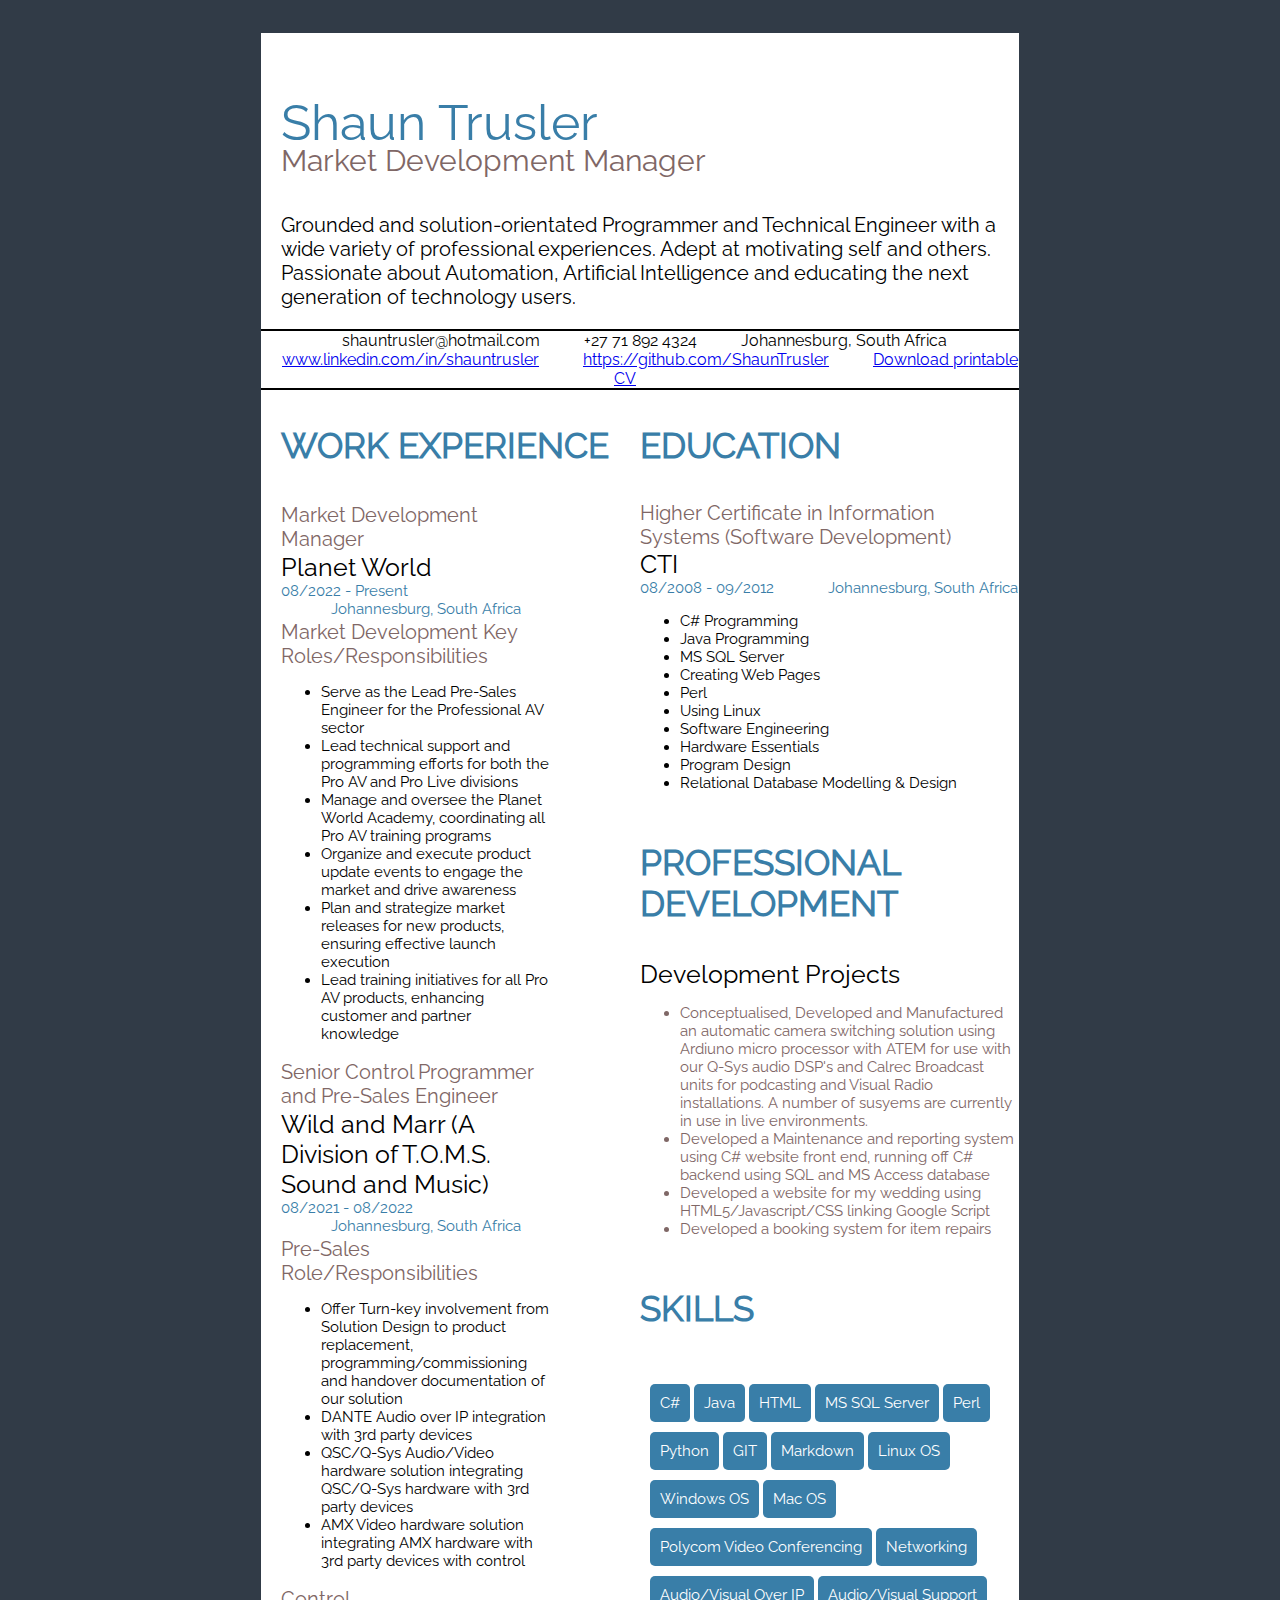
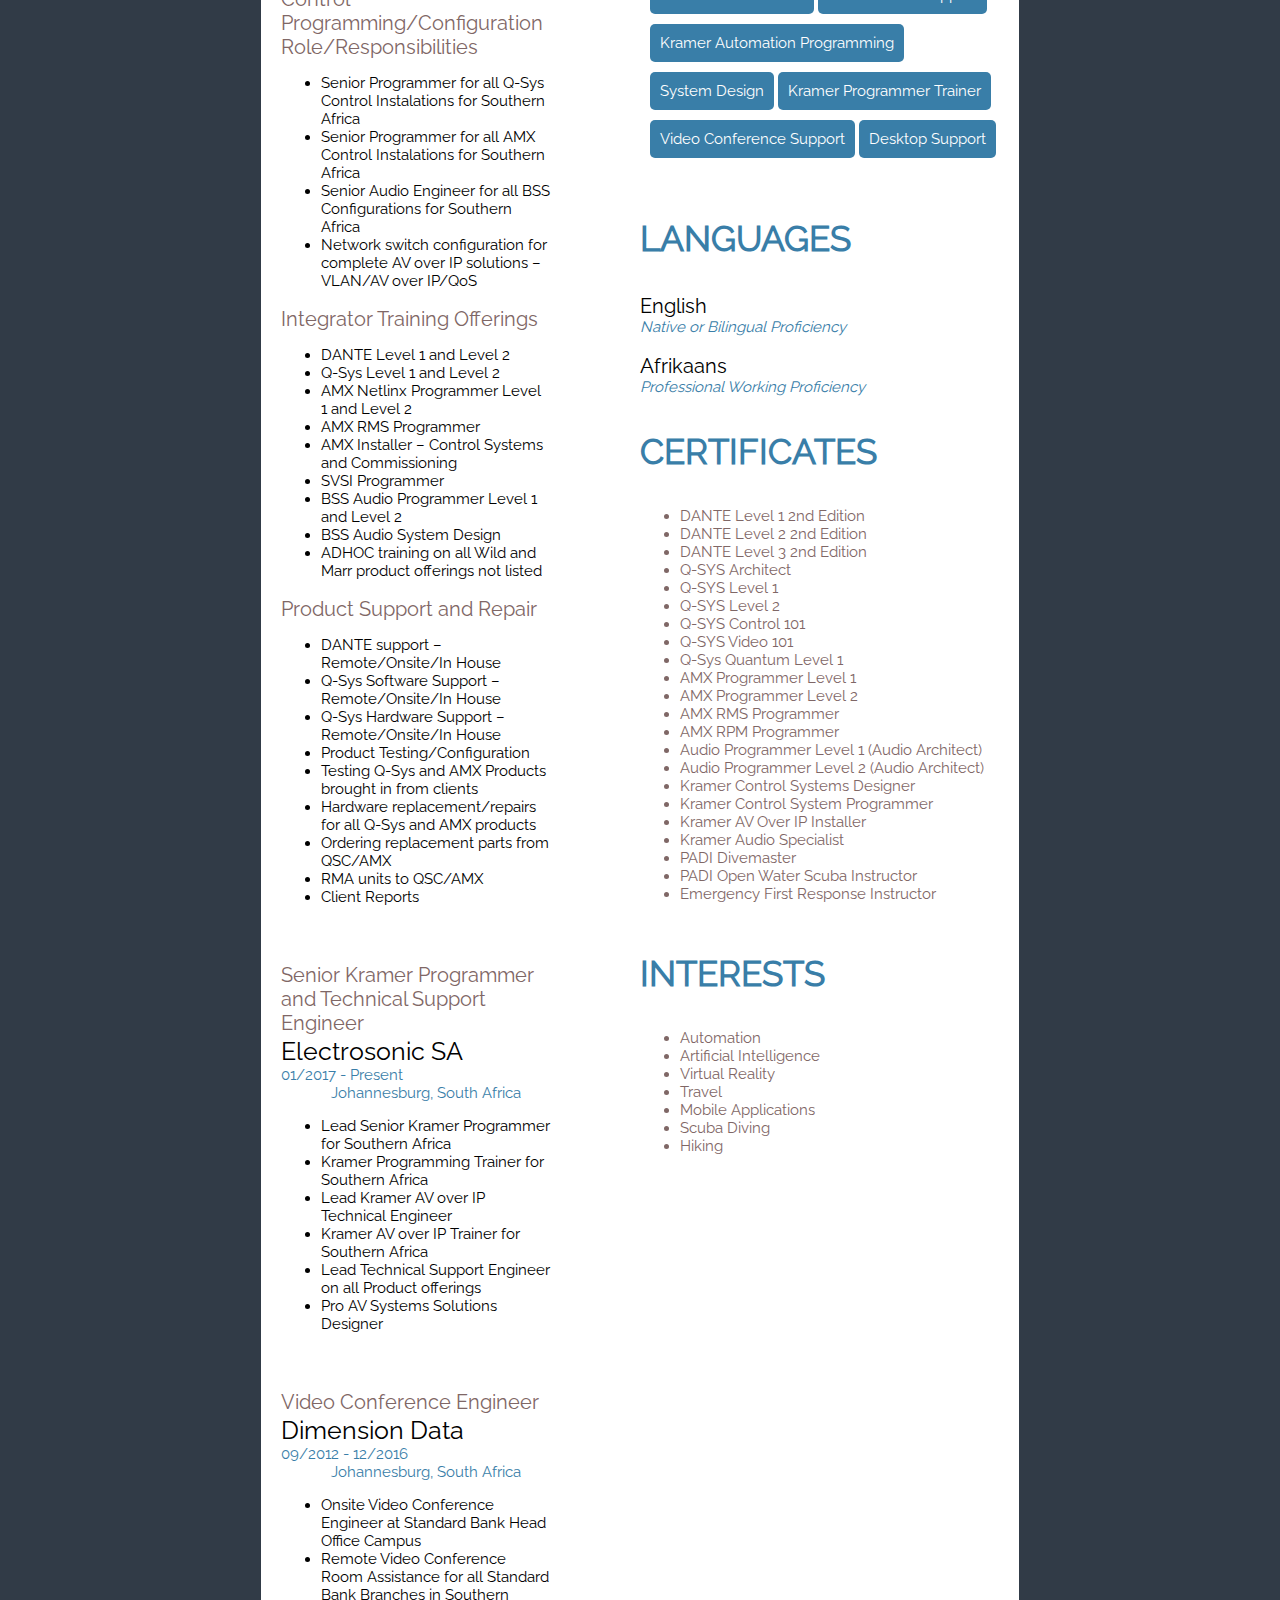
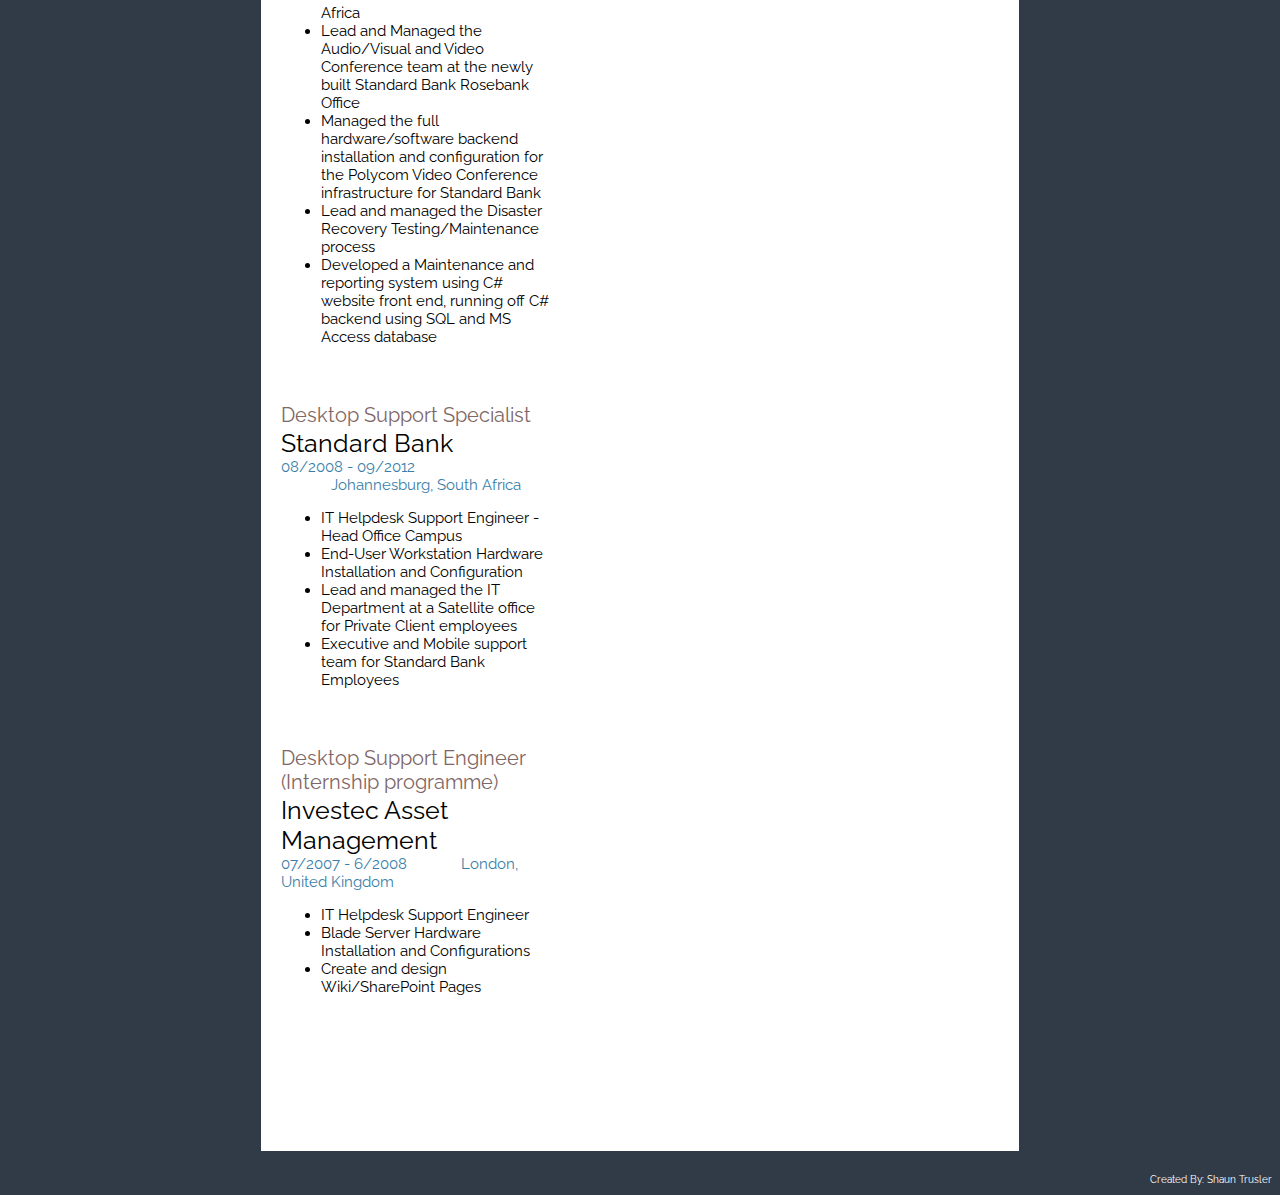
<file: index.html>
<!doctype html>
<HTML>
	<HEAD>
		<link href='css/Desktop.css' rel='stylesheet' media="screen">
		<link href='css/PrintStyle.css' rel='stylesheet' media="print">
	</HEAD>
	<BODY>
		<div class="page">
			<section>
				<div class="header">
					<p id="Name">Shaun Trusler</p>
					<p id="CurrentTitle">Market Development Manager</p>
					<p id="Sumary">Grounded and solution-orientated Programmer and Technical Engineer with a wide variety of professional experiences. Adept at motivating self and others. Passionate about Automation, Artificial Intelligence and educating the next generation of technology users.</p>
				</div>
			</section>
			
			<section>
				<div class="contactBlock">
					<div class="contact">
						<div id="Email" class="contact">shauntrusler@hotmail.com</div>
						<div id="Tel" class="contact">+27 71 892 4324</div>
						<div id="Location" class="contact">Johannesburg, South Africa</div></br>
						<div id="LinkedIn" class="contact"><a href="http://www.linkedin.com/in/shauntrusler">www.linkedin.com/in/shauntrusler</a></div>
						<div id="GIT" class="contact"><a href="https://github.com/ShaunTrusler">https://github.com/ShaunTrusler</a></div>
						<div id="CV" class="contact"><a href="Shaun_Trusler_CV.pdf" target="_blank">Download printable CV</a></div>
					</div>
				</div>
			</section>
			
			<section>
				<div class="column workExperienceContainer">
					<p class="headings"><b>WORK EXPERIENCE</b></p>

					<div class="jobContainer">
						<div class="jobTitle">Market Development Manager</div>
						<div class="company">Planet World</div>
						<div class="period">08/2022 - Present</div>
						<div class="location">Johannesburg, South Africa</div>
						<div class="jobTitle">Market Development Key Roles/Responsibilities</div>
						<ul class="tasks">
							<li>Serve as the Lead Pre-Sales Engineer for the Professional AV sector</li>
							<li>Lead technical support and programming efforts for both the Pro AV and Pro Live divisions</li>
							<li>Manage and oversee the Planet World Academy, coordinating all Pro AV training programs</li>
							<li>Organize and execute product update events to engage the market and drive awareness</li>
							<li>Plan and strategize market releases for new products, ensuring effective launch execution</li>
							<li>Lead training initiatives for all Pro AV products, enhancing customer and partner knowledge</li>
						</ul>
						<div class="jobTitle">Senior Control Programmer and Pre-Sales Engineer</div>
						<div class="company">Wild and Marr (A Division of T.O.M.S. Sound and Music)</div>
						<div class="period">08/2021 - 08/2022</div>
						<div class="location">Johannesburg, South Africa</div>
						<div class="jobTitle">Pre-Sales Role/Responsibilities</div>
						<ul class="tasks">
							<li>Offer Turn-key involvement from Solution Design to product replacement, programming/commissioning and handover documentation of our solution</li>
							<li>DANTE Audio over IP integration with 3rd party devices</li>
							<li>QSC/Q-Sys Audio/Video hardware solution integrating QSC/Q-Sys hardware with 3rd party devices</li>
							<li>AMX Video hardware solution integrating AMX hardware with 3rd party devices with control</li>
						</ul>
						<div class="jobTitle">Control Programming/Configuration Role/Responsibilities</div>
						<ul class="tasks">
							<li>Senior Programmer for all Q-Sys Control Instalations for Southern Africa</li>
							<li>Senior Programmer for all AMX Control Instalations for Southern Africa</li>
							<li>Senior Audio Engineer for all BSS Configurations for Southern Africa</li>
							<li>Network switch configuration for complete AV over IP solutions – VLAN/AV over IP/QoS </li>
						</ul>
						<div class="jobTitle">Integrator Training Offerings</div>
						<ul class="tasks">
							<li>DANTE Level 1 and Level 2</li>
							<li>Q-Sys Level 1 and Level 2</li>
							<li>AMX Netlinx Programmer Level 1 and Level 2 </li>
							<li>AMX RMS Programmer </li>
							<li>AMX Installer – Control Systems and Commissioning</li>
							<li>SVSI Programmer</li>
							<li>BSS Audio Programmer Level 1 and Level 2 </li>
							<li>BSS Audio System Design</li>
							<li>ADHOC training on all Wild and Marr product offerings not listed</li>
						</ul>
						<div class="jobTitle">Product Support and Repair</div>
						<ul class="tasks">
							<li>DANTE support – Remote/Onsite/In House </li>
							<li>Q-Sys Software Support – Remote/Onsite/In House </li>
							<li>Q-Sys Hardware Support – Remote/Onsite/In House </li>
							<li>Product Testing/Configuration</li>
							<li>Testing Q-Sys and AMX Products brought in from clients </li>
							<li>Hardware replacement/repairs for all Q-Sys and AMX products </li>
							<li>Ordering replacement parts from QSC/AMX </li>
							<li>RMA units to QSC/AMX </li>
							<li>Client Reports </li>
						</ul>
					</div>

					<div class="jobContainer">
						<div class="jobTitle">Senior Kramer Programmer and Technical Support Engineer</div>
						<div class="company">Electrosonic SA</div>
						<div class="period">01/2017 - Present</div>
						<div class="location">Johannesburg, South Africa</div>
						<ul class="tasks">
							<li>Lead Senior Kramer Programmer for Southern Africa</li>
							<li>Kramer Programming Trainer for Southern Africa</li>
							<li>Lead Kramer AV over IP Technical Engineer</li>
							<li>Kramer AV over IP Trainer for Southern Africa</li>
							<li>Lead Technical Support Engineer on all Product offerings</li>
							<li>Pro AV Systems Solutions Designer</li>
						</ul>
					</div>

					<div class="jobContainer">
						<div class="jobTitle">Video Conference Engineer</div>
						<div class="company">Dimension Data</div>
						<div class="period">09/2012 - 12/2016</div>
						<div class="location">Johannesburg, South Africa</div>
						<ul class="tasks">
							<li>Onsite Video Conference Engineer at Standard Bank Head Office Campus</li>
							<li>Remote Video Conference Room Assistance for all Standard Bank Branches in Southern Africa</li>
							<li>Lead and Managed the Audio/Visual and Video Conference team at the newly built Standard Bank Rosebank Office</li>
							<li>Managed the full hardware/software backend installation and configuration for the Polycom Video Conference infrastructure for Standard Bank</li>
							<li>Lead and managed the Disaster Recovery Testing/Maintenance process</li>
							<li>Developed a Maintenance and reporting system using C# website front end, running off C# backend using SQL and MS Access database</li>
						</ul>
					</div>

					<div class="jobContainer">
						<div class="jobTitle">Desktop Support Specialist</div>
						<div class="company">Standard Bank</div>
						<div class="period">08/2008 - 09/2012</div>
						<div class="location">Johannesburg, South Africa</div>
						<ul class="tasks">
							<li>IT Helpdesk Support Engineer - Head Office Campus</li>
							<li>End-User Workstation Hardware Installation and Configuration</li>
							<li>Lead and managed the IT Department at a Satellite office for Private Client employees</li>
							<li>Executive and Mobile support team for Standard Bank Employees</li>
						</ul>
					</div>

					<div class="jobContainer">
						<div class="jobTitle">Desktop Support Engineer (Internship programme)</div>
						<div class="company">Investec Asset Management</div>
						<div class="period">07/2007 - 6/2008</div>
						<div class="location">London, United Kingdom</div>
						<ul class="tasks">
							<li>IT Helpdesk Support Engineer</li>
							<li>Blade Server Hardware Installation and Configurations</li>
							<li>Create and design Wiki/SharePoint Pages</li>
						</ul>
					</div>
					
				</div>
			</section>
			
			<section>
				<div class="column contentContainer">
					<p class="headings"><b>EDUCATION</b></p>
					<div class="myEdu">Higher Certificate in Information Systems (Software Development)</div>
					<div class="inst">CTI</div>
					<div class="period">08/2008 - 09/2012</div>
					<div class="location">Johannesburg, South Africa</div>
					<ul class="courses">
						<li>C# Programming</li>
						<li>Java Programming</li>
						<li>MS SQL Server</li>
						<li>Creating Web Pages</li>
						<li>Perl</li>
						<li>Using Linux</li>
						<li>Software Engineering</li>
						<li>Hardware Essentials</li>
						<li>Program Design</li>
						<li>Relational Database Modelling & Design</li>
					</ul>
				</div>
			</section>	
			
			<section>
				<div class="column contentContainer">
					<p class="headings"><b>PROFESSIONAL DEVELOPMENT</b></p>
					<div class="company">Development Projects</div>
					<ul class="myCert">
						<li>Conceptualised, Developed and Manufactured an automatic camera switching solution using Ardiuno micro processor with ATEM for use with our Q-Sys audio DSP's and Calrec Broadcast units for podcasting and Visual Radio installations. A number of susyems are currently in use in live environments.</li>
						<li>Developed a Maintenance and reporting system using C# website front end, running off C# backend using SQL and MS Access database</li>
						<li>Developed a website for my wedding using HTML5/Javascript/CSS linking Google Script</li>
						<li>Developed a booking system for item repairs</li>
					</ul>
				</div>
			</section>

			<section>
				<div class="column contentContainer skillsList">
					<p class="headings"><b>SKILLS</b></p>
					<ul>
						<li class="skills">C#</li>
						<li class="skills">Java</li>
						<li class="skills">HTML</li>
						<li class="skills">MS SQL Server</li>
						<li class="skills">Perl</li>
						<li class="skills">Python</li>
						<li class="skills">GIT</li>
						<li class="skills">Markdown</li>
						<li class="skills">Linux OS</li>
						<li class="skills">Windows OS</li>
						<li class="skills">Mac OS</li>
						<li class="skills">Polycom Video Conferencing</li>
						<li class="skills">Networking</li>
						<li class="skills">Audio/Visual Over IP</li>
						<li class="skills">Audio/Visual Support</li>
						<li class="skills">Kramer Automation Programming</li>
						<li class="skills">System Design</li>
						<li class="skills">Kramer Programmer Trainer</li>						
						<li class="skills">Video Conference Support</li>
						<li class="skills">Desktop Support</li>
					</ul>
				</div>
			</section>
			
			<section>
				<div class="column contentContainer">
					<p class="headings"><b>LANGUAGES</b></p>
					<div class="myLang">English</div>				
					<div class="proficiency"><i>Native or Bilingual Proficiency</i></div></br>
					<div class="myLang">Afrikaans</div>
					<div class="proficiency"><i>Professional Working Proficiency</i></div>
				</div>
			</section>					
			
			<section>
				<div class="column contentContainer">
					<p class="headings"><b>CERTIFICATES</b></p>
					<ul class="myCert">
						<li>DANTE Level 1 2nd Edition</li>
						<li>DANTE Level 2 2nd Edition</li>
						<li>DANTE Level 3 2nd Edition</li>
						<li>Q-SYS Architect</li>
						<li>Q-SYS Level 1</li>
						<li>Q-SYS Level 2</li>
						<li>Q-SYS Control 101</li>
						<li>Q-SYS Video 101</li>
						<li>Q-Sys Quantum Level 1</li>
						<li>AMX Programmer Level 1</li>
						<li>AMX Programmer Level 2</li>
						<li>AMX RMS Programmer</li>
						<li>AMX RPM Programmer</li>
						<li>Audio Programmer Level 1 (Audio Architect)</li>
						<li>Audio Programmer Level 2 (Audio Architect)</li>
						<li>Kramer Control Systems Designer</li>
						<li>Kramer Control System Programmer</li>
						<li>Kramer AV Over IP Installer</li>
						<li>Kramer Audio Specialist</li>
						<li>PADI Divemaster</li>
						<li>PADI Open Water Scuba Instructor</li>
						<li>Emergency First Response Instructor</li>
					</ul>
				</div>
			</section>
			
			<section>
				<div class="column contentContainer">
					<p class="headings"><b>INTERESTS</b></p>
					<ul class="interestList">
						<li class="interests">Automation</li>
						<li class="interests">Artificial Intelligence</li>
						<li class="interests">Virtual Reality</li>
						<li class="interests">Travel</li>
						<li class="interests">Mobile Applications</li>
						<li class="interests">Scuba Diving</li>
						<li class="interests">Hiking</li>
					</ul>
				</div>
			</section>
		</div>
	</BODY>
	<FOOTER>
		<p id="Signature">Created By: Shaun Trusler</p>
	</FOOTER>
</HTML>
</file>
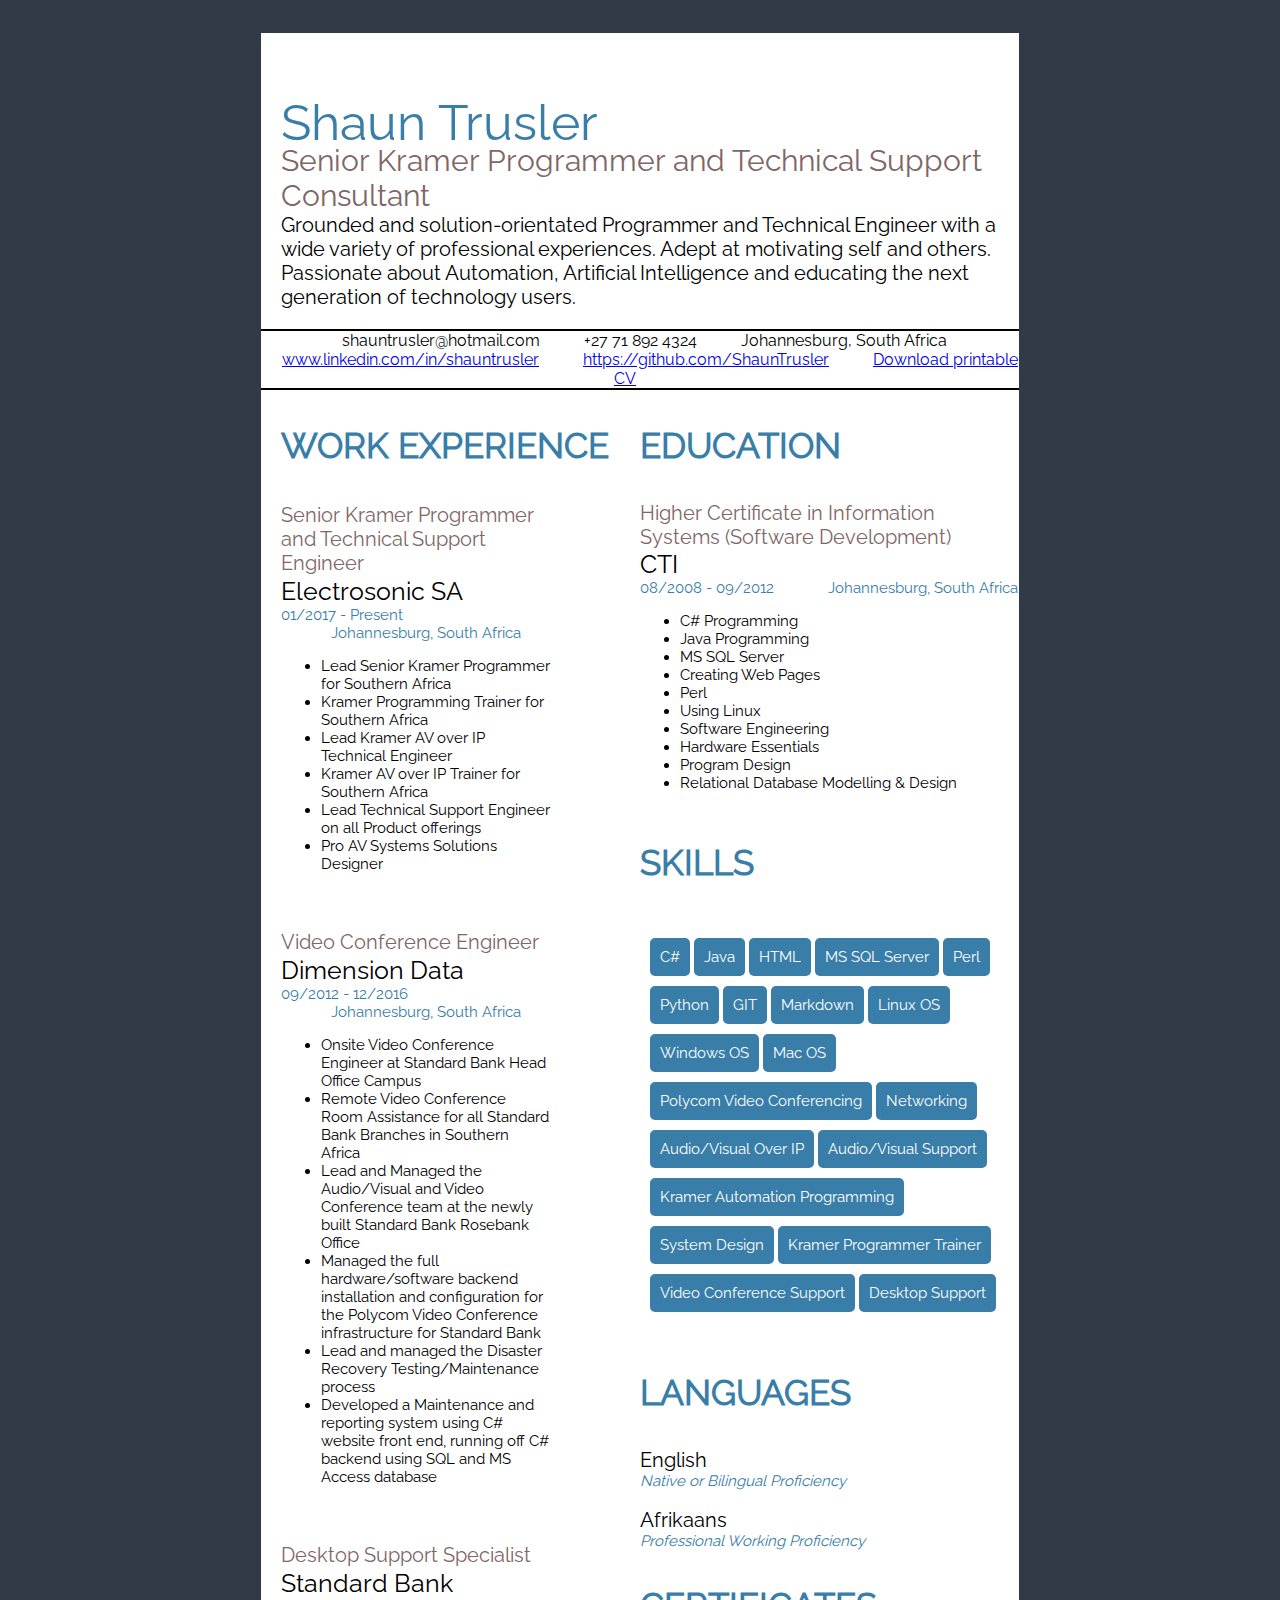
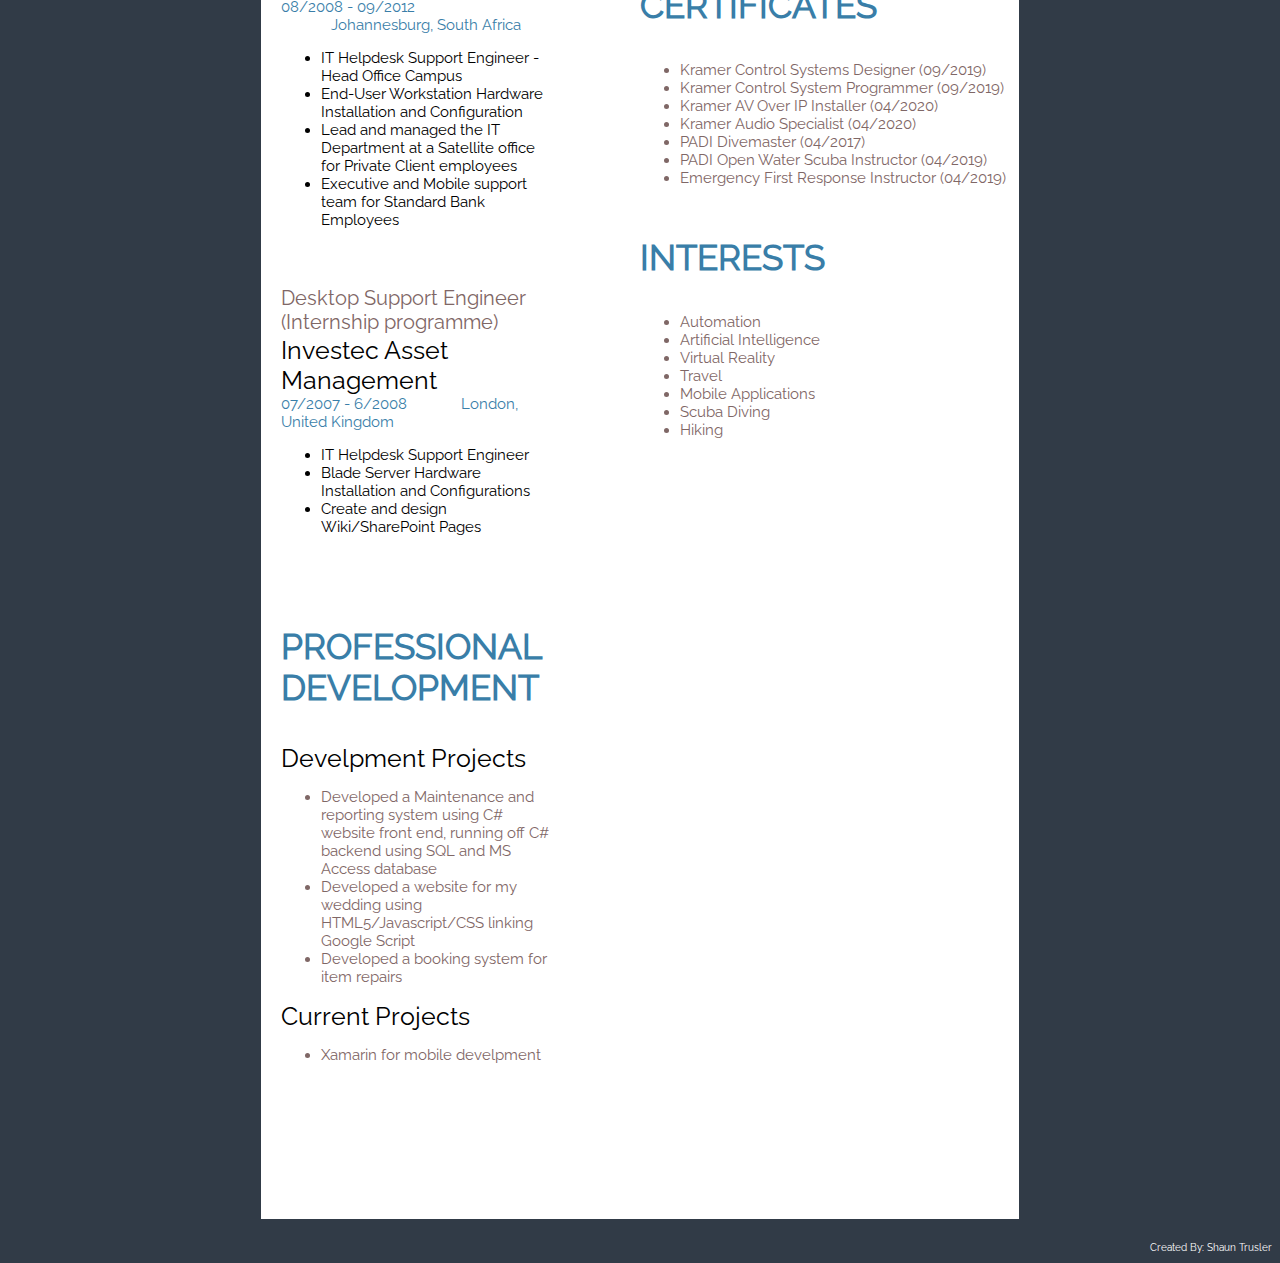
<file: index.old.html>
<!doctype html>
<HTML>
	<HEAD>
		<link href='css/Desktop.css' rel='stylesheet' media="screen">
		<link href='css/PrintStyle.css' rel='stylesheet' media="print">
	</HEAD>
	<BODY>
		<div class="page">
			<section>
				<div class="header">
					<p id="Name">Shaun Trusler</p>
					<p id="CurrentTitle">Senior Kramer Programmer and Technical Support Consultant</p>
					<p id="Sumary">Grounded and solution-orientated Programmer and Technical Engineer with a wide variety of professional experiences. Adept at motivating self and others. Passionate about Automation, Artificial Intelligence and educating the next generation of technology users.</p>
				</div>
			</section>
			
			<section>
				<div class="contactBlock">
					<div class="contact">
						<div id="Email" class="contact">shauntrusler@hotmail.com</div>
						<div id="Tel" class="contact">+27 71 892 4324</div>
						<div id="Location" class="contact">Johannesburg, South Africa</div></br>
						<div id="LinkedIn" class="contact"><a href="http://www.linkedin.com/in/shauntrusler">www.linkedin.com/in/shauntrusler</a></div>
						<div id="GIT" class="contact"><a href="https://github.com/ShaunTrusler">https://github.com/ShaunTrusler</a></div>
						<div id="CV" class="contact"><a href="Shaun_Trusler_CV.pdf" target="_blank">Download printable CV</a></div>
					</div>
				</div>
			</section>
			
			<section>
				<div class="column workExperienceContainer"> 
					<p class="headings"><b>WORK EXPERIENCE</b></p>
					
					<div class="jobContainer">				
						<div class="jobTitle">Senior Kramer Programmer and Technical Support Engineer</div>
						<div class="company">Electrosonic SA</div>
						<div class="period">01/2017 - Present</div>
						<div class="location">Johannesburg, South Africa</div>
						<ul class="tasks">
							<li>Lead Senior Kramer Programmer for Southern Africa</li>
							<li>Kramer Programming Trainer for Southern Africa</li>
							<li>Lead Kramer AV over IP Technical Engineer</li>
							<li>Kramer AV over IP Trainer for Southern Africa</li>
							<li>Lead Technical Support Engineer on all Product offerings</li>
							<li>Pro AV Systems Solutions Designer</li>							
						</ul>
					</div>
					
					<div class="jobContainer">				
						<div class="jobTitle">Video Conference Engineer</div>
						<div class="company">Dimension Data</div>
						<div class="period">09/2012 - 12/2016</div>
						<div class="location">Johannesburg, South Africa</div>
						<ul class="tasks">
							<li>Onsite Video Conference Engineer at Standard Bank Head Office Campus</li>
							<li>Remote Video Conference Room Assistance for all Standard Bank Branches in Southern Africa</li>
							<li>Lead and Managed the Audio/Visual and Video Conference team at the newly built Standard Bank Rosebank Office</li>
							<li>Managed the full hardware/software backend installation and configuration for the Polycom Video Conference infrastructure for Standard Bank</li>
							<li>Lead and managed the Disaster Recovery Testing/Maintenance process</li>
							<li>Developed a Maintenance and reporting system using C# website front end, running off C# backend using SQL and MS Access database</li>
						</ul>
					</div>
					
					<div class="jobContainer">				
						<div class="jobTitle">Desktop Support Specialist</div>
						<div class="company">Standard Bank</div>
						<div class="period">08/2008 - 09/2012</div>
						<div class="location">Johannesburg, South Africa</div>
						<ul class="tasks">
							<li>IT Helpdesk Support Engineer - Head Office Campus</li>
							<li>End-User Workstation Hardware Installation and Configuration</li>
							<li>Lead and managed the IT Department at a Satellite office for Private Client employees</li>
							<li>Executive and Mobile support team for Standard Bank Employees</li>
						</ul>
					</div>
					
					<div class="jobContainer">				
						<div class="jobTitle">Desktop Support Engineer (Internship programme)</div>
						<div class="company">Investec Asset Management</div>
						<div class="period">07/2007 - 6/2008</div>
						<div class="location">London, United Kingdom</div>
						<ul class="tasks">
							<li>IT Helpdesk Support Engineer</li>
							<li>Blade Server Hardware Installation and Configurations</li>
							<li>Create and design Wiki/SharePoint Pages</li>
						</ul>
					</div>

						<div class="jobContainer">
							<p class="headings"><b>PROFESSIONAL DEVELOPMENT</b></p>
							<div class="company">Develpment Projects</div>				
							<ul class="myCert">
								<li>Developed a Maintenance and reporting system using C# website front end, running off C# backend using SQL and MS Access database</li>
								<li>Developed a website for my wedding using HTML5/Javascript/CSS linking Google Script</li>
								<li>Developed a booking system for item repairs</li>						
							</ul>
							<div class="company">Current Projects</div>
							<ul class="myCert">
								<li>Xamarin for mobile develpment</li>						
							</ul>
						</div>
				</div>
			</section>
			
			
			
			<section>
				<div class="column contentContainer">
					<p class="headings"><b>EDUCATION</b></p>
					<div class="myEdu">Higher Certificate in Information Systems (Software Development)</div>
					<div class="inst">CTI</div>
					<div class="period">08/2008 - 09/2012</div>
					<div class="location">Johannesburg, South Africa</div>
					<ul class="courses">
						<li>C# Programming</li>
						<li>Java Programming</li>
						<li>MS SQL Server</li>
						<li>Creating Web Pages</li>
						<li>Perl</li>
						<li>Using Linux</li>
						<li>Software Engineering</li>
						<li>Hardware Essentials</li>
						<li>Program Design</li>
						<li>Relational Database Modelling & Design</li>
					</ul>
				</div>
			</section>						

			<section>
				<div class="column contentContainer skillsList">
					<p class="headings"><b>SKILLS</b></p>
					<ul>
						<li class="skills">C#</li>
						<li class="skills">Java</li>
						<li class="skills">HTML</li>
						<li class="skills">MS SQL Server</li>
						<li class="skills">Perl</li>
						<li class="skills">Python</li>
						<li class="skills">GIT</li>
						<li class="skills">Markdown</li>
						<li class="skills">Linux OS</li>
						<li class="skills">Windows OS</li>
						<li class="skills">Mac OS</li>
						<li class="skills">Polycom Video Conferencing</li>
						<li class="skills">Networking</li>
						<li class="skills">Audio/Visual Over IP</li>
						<li class="skills">Audio/Visual Support</li>
						<li class="skills">Kramer Automation Programming</li>
						<li class="skills">System Design</li>
						<li class="skills">Kramer Programmer Trainer</li>						
						<li class="skills">Video Conference Support</li>
						<li class="skills">Desktop Support</li>
					</ul>
				</div>
			</section>
			
			<section>
				<div class="column contentContainer">
					<p class="headings"><b>LANGUAGES</b></p>
					<div class="myLang">English</div>				
					<div class="proficiency"><i>Native or Bilingual Proficiency</i></div></br>
					<div class="myLang">Afrikaans</div>
					<div class="proficiency"><i>Professional Working Proficiency</i></div>
				</div>
			</section>					
			
			<section>
				<div class="column contentContainer">
					<p class="headings"><b>CERTIFICATES</b></p>
					<ul class="myCert">
						<li>Kramer Control Systems Designer (09/2019)</li>
						<li>Kramer Control System Programmer (09/2019)</li>
						<li>Kramer AV Over IP Installer (04/2020)</li>
						<li>Kramer Audio Specialist (04/2020)</li>
						<li>PADI Divemaster (04/2017)</li>
						<li>PADI Open Water Scuba Instructor (04/2019)</li>
						<li>Emergency First Response Instructor (04/2019)</li>
					</ul>
				</div>
			</section>
			
			<section>
				<div class="column contentContainer">
					<p class="headings"><b>INTERESTS</b></p>
					<ul class="interestList">
						<li class="interests">Automation</li>
						<li class="interests">Artificial Intelligence</li>
						<li class="interests">Virtual Reality</li>
						<li class="interests">Travel</li>
						<li class="interests">Mobile Applications</li>
						<li class="interests">Scuba Diving</li>
						<li class="interests">Hiking</li>
					</ul>
				</div>
			</section>
		</div>
	</BODY>
	<FOOTER>
		<p id="Signature">Created By: Shaun Trusler</p>
	</FOOTER>
</HTML>
</file>
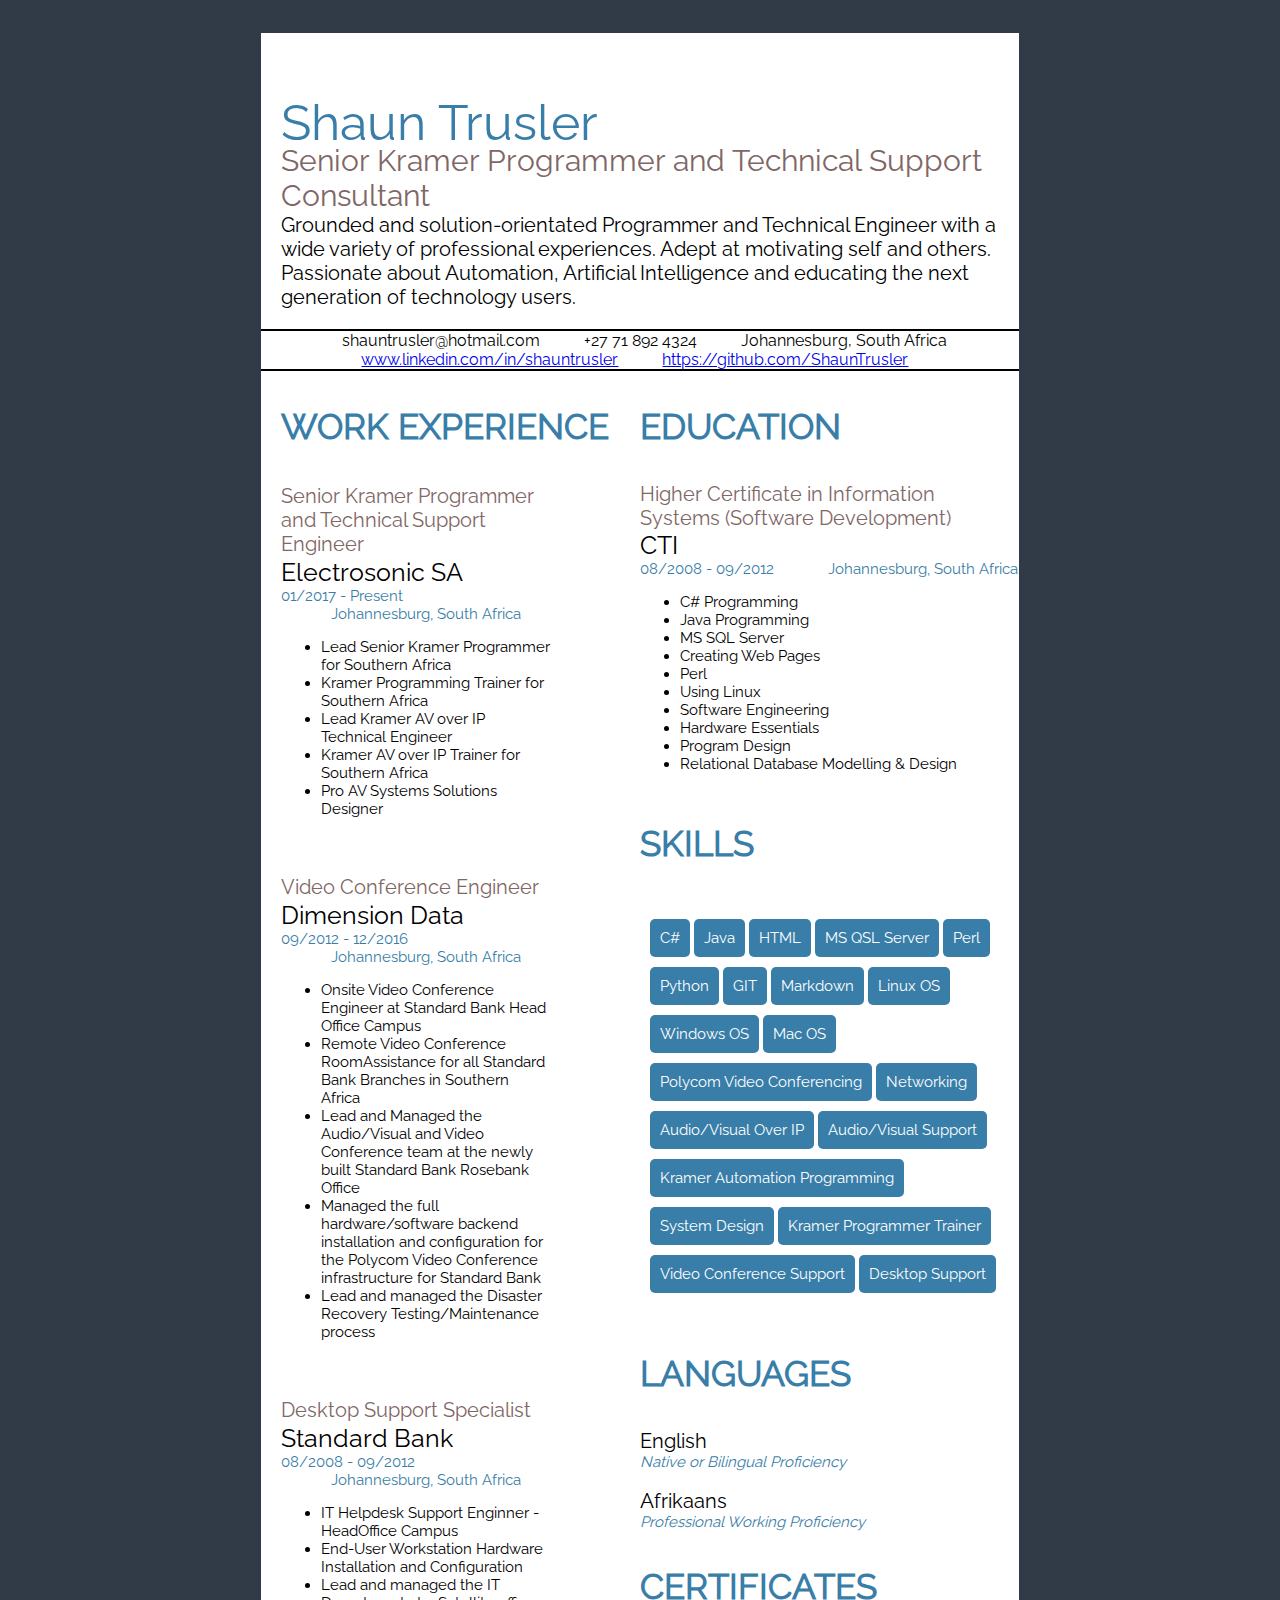
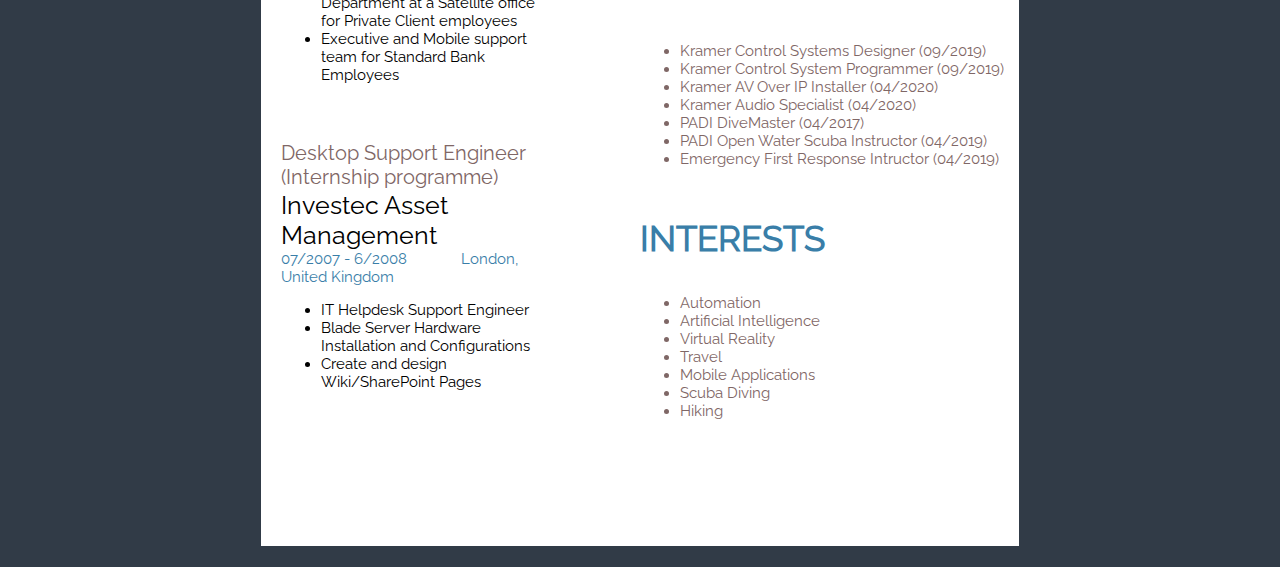
<file: main.html>
<!doctype html>
<HTML>
	<HEAD>
		<link href='css/Desktop.css' rel='stylesheet'>
	</HEAD>
	<BODY>
		<div class="page">
			<section>
				<div class="header">
					<p id="Name">Shaun Trusler</p>
					<p id="CurrentTitle">Senior Kramer Programmer and Technical Support Consultant</p>
					<p id="Sumary">Grounded and solution-orientated Programmer and Technical Engineer with a wide variety of professional experiences. Adept at motivating self and others. Passionate about Automation, Artificial Intelligence and educating the next generation of technology users.</p>
				</div>
			</section>
			
			<section>
				<div class="contactBlock">
					<div class="contact">
						<div id="Email" class="contact">shauntrusler@hotmail.com</div>
						<div id="Tel" class="contact">+27 71 892 4324</div>
						<div id="Location" class="contact">Johannesburg, South Africa</div></br>
						<div id="LinkedIn" class="contact"><a href="http://www.linkedin.com/in/shauntrusler">www.linkedin.com/in/shauntrusler</a></div>
						<div id="GIT" class="contact"><a href="https://github.com/ShaunTrusler">https://github.com/ShaunTrusler</a></div>
					</div>
				</div>
			</section>
			
			<section>
				<div class="column workExperienceContainer"> 
					<p class="headings"><b>WORK EXPERIENCE</b></p>
					
					<div class="jobContainer">				
						<div class="jobTitle">Senior Kramer Programmer and Technical Support Engineer</div>
						<div class="company">Electrosonic SA</div>
						<div class="period">01/2017 - Present</div>
						<div class="location">Johannesburg, South Africa</div>
						<ul class="tasks">
							<li>Lead Senior Kramer Programmer for Southern Africa</li>
							<li>Kramer Programming Trainer for Southern Africa</li>
							<li>Lead Kramer AV over IP Technical Engineer</li>
							<li>Kramer AV over IP Trainer for Southern Africa</li>
							<li>Pro AV Systems Solutions Designer</li>
						</ul>
					</div>
					
					<div class="jobContainer">				
						<div class="jobTitle">Video Conference Engineer</div>
						<div class="company">Dimension Data</div>
						<div class="period">09/2012 - 12/2016</div>
						<div class="location">Johannesburg, South Africa</div>
						<ul class="tasks">
							<li>Onsite Video Conference Engineer at Standard Bank Head Office Campus</li>
							<li>Remote Video Conference RoomAssistance for all Standard Bank Branches in Southern Africa</li>
							<li>Lead and Managed the Audio/Visual and Video Conference team at the newly built Standard Bank Rosebank Office</li>
							<li>Managed the full hardware/software backend installation and configuration for the Polycom Video Conference infrastructure for Standard Bank</li>
							<li>Lead and managed the Disaster Recovery Testing/Maintenance process</li>
						</ul>
					</div>
					
					<div class="jobContainer">				
						<div class="jobTitle">Desktop Support Specialist</div>
						<div class="company">Standard Bank</div>
						<div class="period">08/2008 - 09/2012</div>
						<div class="location">Johannesburg, South Africa</div>
						<ul class="tasks">
							<li>IT Helpdesk Support Enginner - HeadOffice Campus</li>
							<li>End-User Workstation Hardware Installation and Configuration</li>
							<li>Lead and managed the IT Department at a Satellite office for Private Client employees</li>
							<li>Executive and Mobile support team for Standard Bank Employees</li>
						</ul>
					</div>
					
					<div class="jobContainer">				
						<div class="jobTitle">Desktop Support Engineer (Internship programme)</div>
						<div class="company">Investec Asset Management</div>
						<div class="period">07/2007 - 6/2008</div>
						<div class="location">London, United Kingdom</div>
						<ul class="tasks">
							<li>IT Helpdesk Support Engineer</li>
							<li>Blade Server Hardware Installation and Configurations</li>
							<li>Create and design Wiki/SharePoint Pages</li>
						</ul>
					</div>
				</div>
			</section>
			
			
			
			<section>
				<div class="column contentContainer">
					<p class="headings"><b>EDUCATION</b></p>
					<div class="myEdu">Higher Certificate in Information Systems (Software Development)</div>
					<div class="inst">CTI</div>
					<div class="period">08/2008 - 09/2012</div>
					<div class="location">Johannesburg, South Africa</div>
					<ul class="courses">
						<li>C# Programming</li>
						<li>Java Programming</li>
						<li>MS SQL Server</li>
						<li>Creating Web Pages</li>
						<li>Perl</li>
						<li>Using Linux</li>
						<li>Software Engineering</li>
						<li>Hardware Essentials</li>
						<li>Program Design</li>
						<li>Relational Database Modelling & Design</li>
					</ul>
				</div>
			</section>
			
			<section>
				<div class="column contentContainer skillsList">
					<p class="headings"><b>SKILLS</b></p>
					<ul>
						<li class="skills">C#</li>
						<li class="skills">Java</li>
						<li class="skills">HTML</li>
						<li class="skills">MS QSL Server</li>
						<li class="skills">Perl</li>
						<li class="skills">Python</li>
						<li class="skills">GIT</li>
						<li class="skills">Markdown</li>
						<li class="skills">Linux OS</li>
						<li class="skills">Windows OS</li>
						<li class="skills">Mac OS</li>
						<li class="skills">Polycom Video Conferencing</li>
						<li class="skills">Networking</li>
						<li class="skills">Audio/Visual Over IP</li>
						<li class="skills">Audio/Visual Support</li>
						<li class="skills">Kramer Automation Programming</li>
						<li class="skills">System Design</li>
						<li class="skills">Kramer Programmer Trainer</li>						
						<li class="skills">Video Conference Support</li>
						<li class="skills">Desktop Support</li>
					</ul>
				</div>
			</section>
			
			<section>
				<div class="column contentContainer">
					<p class="headings"><b>LANGUAGES</b></p>
					<div class="myLang">English</div>				
					<div class="proficiency"><i>Native or Bilingual Proficiency</i></div></br>
					<div class="myLang">Afrikaans</div>
					<div class="proficiency"><i>Professional Working Proficiency</i></div>
				</div>
			</section>					
			
			<section>
				<div class="column contentContainer">
					<p class="headings"><b>CERTIFICATES</b></p>
					<ul class="myCert">
						<li>Kramer Control Systems Designer (09/2019)</li>
						<li>Kramer Control System Programmer (09/2019)</li>
						<li>Kramer AV Over IP Installer (04/2020)</li>
						<li>Kramer Audio Specialist (04/2020)</li>
						<li>PADI DiveMaster (04/2017)</li>
						<li>PADI Open Water Scuba Instructor (04/2019)</li>
						<li>Emergency First Response Intructor (04/2019)</li>
					</ul>
				</div>
			</section>
			
			<section>
				<div class="column contentContainer">
					<p class="headings"><b>INTERESTS</b></p>
					<ul class="interestList">
						<li class="interests">Automation</li>
						<li class="interests">Artificial Intelligence</li>
						<li class="interests">Virtual Reality</li>
						<li class="interests">Travel</li>
						<li class="interests">Mobile Applications</li>
						<li class="interests">Scuba Diving</li>
						<li class="interests">Hiking</li>
					</ul>
				</div>
			</section>
		</div>
	</BODY>
</HTML>
</file>
<file: css/Desktop.css>
*{
				box-sizing: border-box;
			}

			@font-face {
				font-family: myRaleway;
				src: url("../Fonts/Raleway/Raleway-Regular.ttf");
			}
			
			body{
				background-color: #313b47;
				
			}
			
			.page{
				display: inline-block;
				background-color: white;
				width: 60%;
				margin-left: 20%;
				margin-top: 2%;
				margin-bottom: 1%;
			}
			
			.contentContainer{
				font-family: myRaleway;
				color: #397ea8;
				font-size: 35px;
				width: 50%;
				
			}
			
			.jobContainer{
				font-size: 15px;
				padding-bottom: 40px;
				width: 75%;
			}
			
			.header{
				display: block;				
				font-family: myRaleway;
				text-align: left;
				padding-left: 20px;
			}
			
			.contactBlock{
				display: block;
				border-top: 2px solid black;
				border-bottom: 2px solid black;
				font-family: myRaleway;
				text-align: center;
				padding: 20x;
			}
			
			.column{
				float: left;
				font-size: 15px;
			}
			
			.page::after{
				content: "";
				clear: both;
				display: table;
			}
			
			.contact{
				display: inline;
				padding: 10px;
			}
			
			.jobTitle{
				color: #7f6766;
			}			
			
			#Name{
				padding-top: 10px;
				color: #397ea8;
				font-size: 50px;
				height: 10px;
				padding-top: 10px;
			}
			
			#CurrentTitle{
				color: #7f6766;
				font-size: 30px;
				height: 40px;
			}
			
			#Sumary{
				color: black;
				font-size: 20px;
			}
			
			#Email{
				padding: 20px;
			}
			
			#Tel{
				padding: 20px;
			}
			
			#Location{
				padding: 20px;
			}
			
			#LinkedIn{
				padding: 20px;
			}
			
			#GIT{
				padding: 20px;
			}

			#CV{
				padding: 20px;
			}
			
			#Signature{
				font-family: myRaleway;
				text-align: right;
				color: white;
				font-size: 10px;
			}
			
			.workExperienceContainer{
				font-family: myRaleway;
				color: #397ea8;				
				width: 50%;
				margin-bottom: 100px;
				padding-left: 20px;				
			}
			
			.jobTitle{
				font-size: 20px;
				margin-bottom: 1px;
				padding-top: 2px;
			}
			
			.company{
				font-size: 25px;
				color: Black;
			}
			
			.period{
				display: inline;
			}
			
			.location{
				padding-left: 50px;
				display: inline;
			}
			
			.tasks{
				color: black;			
			}
			
			.myCert{
				color: #7f6766;
				
			}
			
			.myEdu{
				color: #7f6766;
				font-size: 20px;
			}
			
			.inst{
				font-size: 25px;
				color: Black;
			}
			
			.headings{
				font-size: 35px;
			}
			
			.courses{
				color: black;
			}
			
			.skillsList{
				display: inline-block;
			}
			
			.skillsList ul{
				list-style-type: none;
				padding: 10px;
			}
			
			.skills{
				display: inline-block;
				background-color: #397ea8;
				color: white;
				border-radius: 5px;
				margin-top: 10px;
				font-size: 15px;
				padding: 10px;
			}
			
			.myLang{
				font-size: 20px;
				color: Black;
			}
			
			.proficiency{
			}
			
			.interestList{
				color: #7f6766;
				
			}
</file>
<file: css/PrintStyle.css>
*{
				box-sizing: border-box;
			}

			@font-face {
				font-family: myRaleway;
				src: url("../Fonts/Raleway/Raleway-Regular.ttf");
			}

			.contentContainer{
				font-family: myRaleway;
				color: #397ea8;
				font-size: 35px;
				width: 50%;
				
			}
			
			.jobContainer{
				font-size: 15px;
				padding-bottom: 40px;
				width: 75%;
			}
			
			.header{
				display: block;				
				font-family: myRaleway;
				text-align: left;
				padding-left: 20px;
			}
			
			.contactBlock{
				display: block;
				border-top: 2px solid black;
				border-bottom: 2px solid black;
				font-family: myRaleway;
				text-align: center;
				padding: 20x;
			}
			
			.column{
				float: left;
				font-size: 15px;
			}
			
			.page::after{
				content: "";
				clear: both;
				display: table;
			}
			
			.contact{
				display: inline;
				padding: 10px;
			}
			
			.jobTitle{
				color: #7f6766;
			}			
			
			#Name{
				padding-top: 10px;
				color: #397ea8;
				font-size: 50px;
				height: 10px;
				padding-top: 10px;
			}
			
			#CurrentTitle{
				color: #7f6766;
				font-size: 30px;
				height: 40px;
			}
			
			#Sumary{
				color: black;
				font-size: 20px;
			}
			
			#Email{
				padding: 20px;
			}
			
			#Tel{
				padding: 20px;
			}
			
			#Location{
				padding: 20px;
			}
			
			#LinkedIn{
				padding: 20px;
			}
			
			#GIT{
				padding: 20px;
			}
			
			#CV{
				display: none;
				padding: 20px;				
			}
			
			#Signature{
				font-family: myRaleway;
				text-align: right;
				color: white;
				font-size: 10px;
			}
			
			.workExperienceContainer{
				font-family: myRaleway;
				color: #397ea8;				
				width: 50%;
				margin-bottom: 100px;
				padding-left: 20px;				
			}
			
			.jobTitle{
				font-size: 20px;
				margin-bottom: 1px;
				padding-top: 2px;
			}
			
			.company{
				font-size: 25px;
				color: Black;
			}
			
			.period{
				display: inline;
			}
			
			.location{
				padding-left: 50px;
				display: inline;
			}
			
			.tasks{
				color: black;			
			}
			
			.myCert{
				color: #7f6766;
				
			}
			
			.myEdu{
				color: #7f6766;
				font-size: 20px;
			}
			
			.inst{
				font-size: 25px;
				color: Black;
			}
			
			.headings{
				font-size: 35px;
			}
			
			.courses{
				color: black;
			}
			
			.skillsList{
				display: inline-block;
			}
			
			.skillsList ul{
				list-style-type: none;
				padding: 10px;
			}
			
			.skills{
				display: inline-block;
				background-color: #397ea8;
				color: white;
				border-radius: 5px;
				margin-top: 10px;
				font-size: 15px;
				padding: 10px;
			}
			
			.myLang{
				font-size: 20px;
				color: Black;
			}
			
			.proficiency{
			}
			
			.interestList{
				color: #7f6766;
				
			}
</file>
